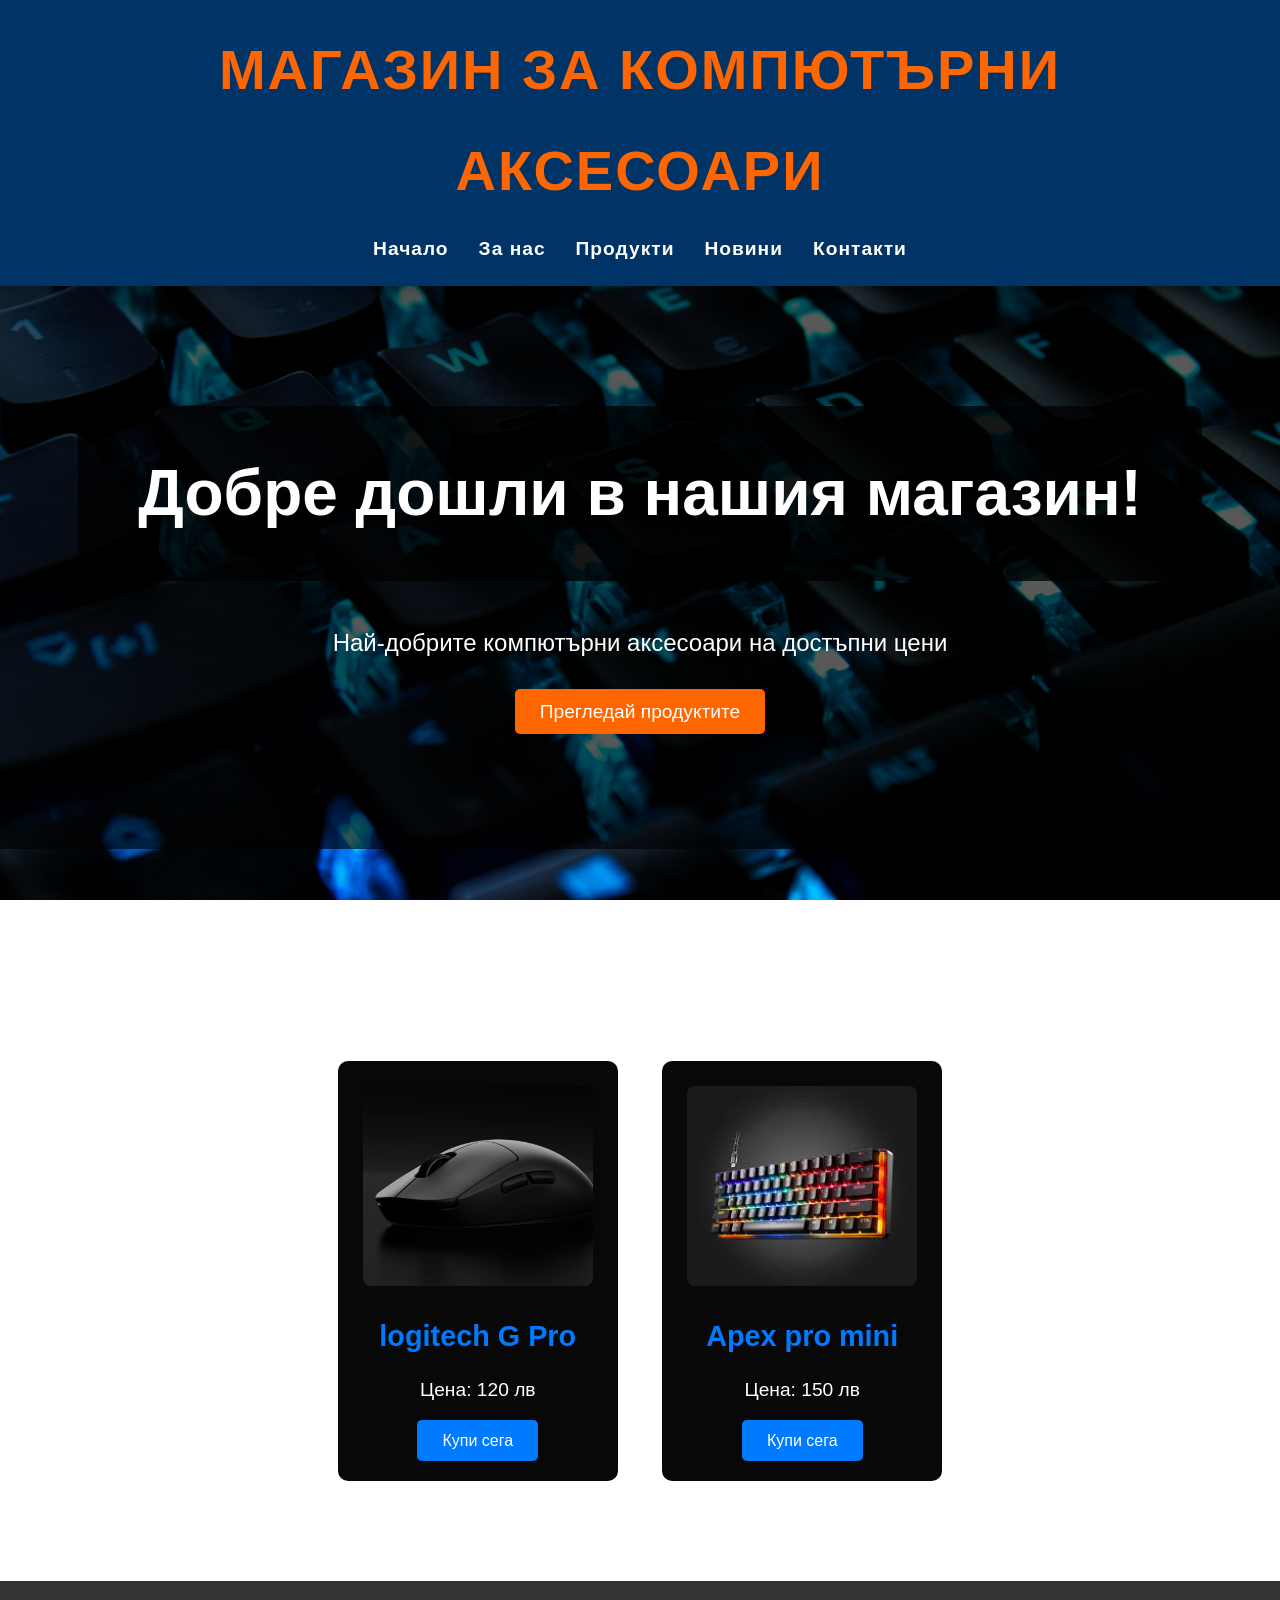
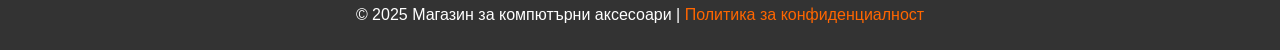
<file: index.html>
<!DOCTYPE html>
<html lang="bg">
<head>
    <meta charset="UTF-8">
    <meta name="viewport" content="width=device-width, initial-scale=1.0">
    <title>Магазин за компютърни аксесоари</title>
    <link rel="stylesheet" href="style.css">
</head>
<body>
    <header>
        <div class="logo">
            <h1>Магазин за компютърни аксесоари</h1>
        </div>
        <nav>
            <ul>
                <li><a href="index.html">Начало</a></li>
                <li><a href="about.html">За нас</a></li>
                <li><a href="products.html">Продукти</a></li>
                <li><a href="news.html">Новини</a></li>
                <li><a href="contact.html">Контакти</a></li>
            </ul>
        </nav>
    </header>

    <section id="hero">
        <div class="hero-text">
            <h2>Добре дошли в нашия магазин!</h2>
            <p>Най-добрите компютърни аксесоари на достъпни цени</p>
            <a href="products.html" class="btn">Прегледай продуктите</a>
        </div>
    </section>

    <section id="products">
        <h2>Нашите продукти</h2>
        <div class="product-card">
            <img src="images/pro2-lightspeed-intro.webp" alt="Мишка X1">
            <h3>logitech G Pro</h3>
            <p>Цена: 120 лв</p>
            <a href="#">Купи сега</a>
        </div>
        <div class="product-card">
            <img src="images/images.jpg" alt="Клавиатура Y2">
            <h3>Apex pro mini</h3>
            <p>Цена: 150 лв</p>
            <a href="#">Купи сега</a>
        </div>
    </section>


    <footer>
        <p>&copy; 2025 Магазин за компютърни аксесоари | <a href="privacy.html">Политика за конфиденциалност</a></p>
    </footer>
</body>
</html>
</file>
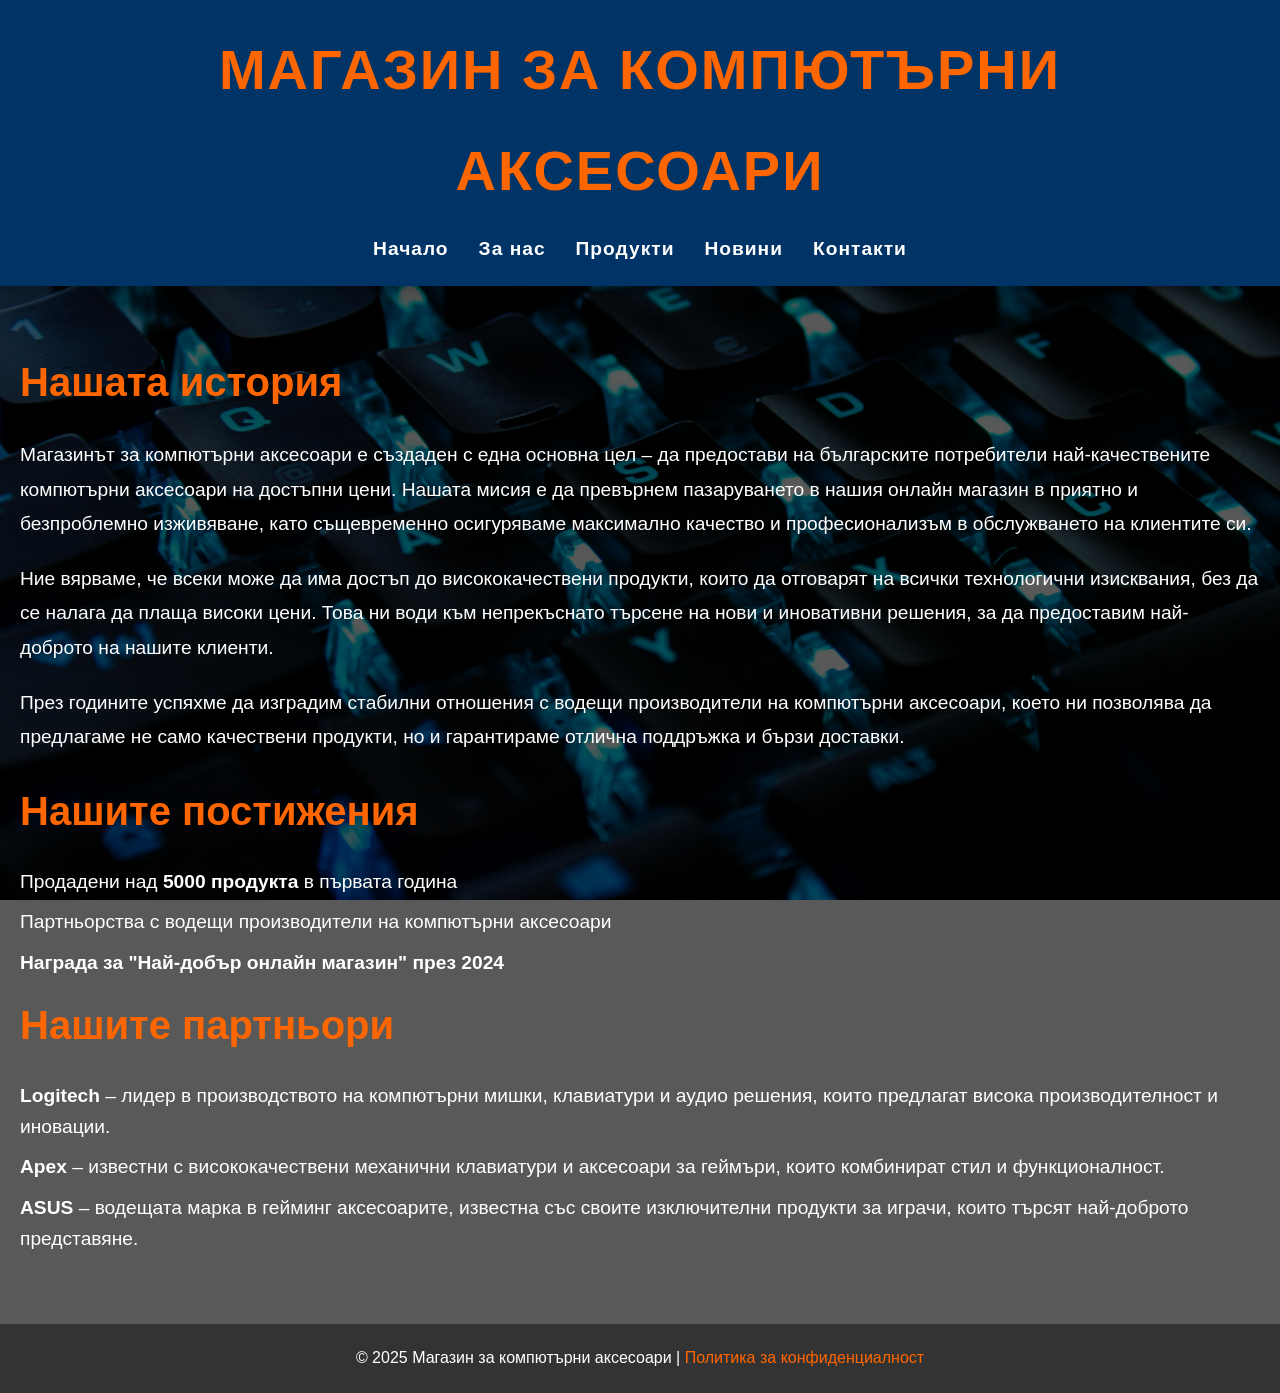
<file: about.html>
<!DOCTYPE html>
<html lang="bg">
<head>
    <meta charset="UTF-8">
    <meta name="viewport" content="width=device-width, initial-scale=1.0">
    <title>За нас - Магазин за компютърни аксесоари</title>
    <link rel="stylesheet" href="style.css">
</head>
<body>
    <header>
        <div class="logo">
            <h1>Магазин за компютърни аксесоари</h1>
        </div>
        <nav>
            <ul>
                <li><a href="index.html">Начало</a></li>
                <li><a href="about.html">За нас</a></li>
                <li><a href="products.html">Продукти</a></li>
                <li><a href="news.html">Новини</a></li>
                <li><a href="contact.html">Контакти</a></li>
            </ul>
        </nav>
    </header>

    <section id="about">
        <h2>Нашата история</h2>
        <p>Магазинът за компютърни аксесоари е създаден с една основна цел – да предостави на българските потребители най-качествените компютърни аксесоари на достъпни цени. Нашата мисия е да превърнем пазаруването в нашия онлайн магазин в приятно и безпроблемно изживяване, като същевременно осигуряваме максимално качество и професионализъм в обслужването на клиентите си.</p>
        <p>Ние вярваме, че всеки може да има достъп до висококачествени продукти, които да отговарят на всички технологични изисквания, без да се налага да плаща високи цени. Това ни води към непрекъснато търсене на нови и иновативни решения, за да предоставим най-доброто на нашите клиенти.</p>
        <p>През годините успяхме да изградим стабилни отношения с водещи производители на компютърни аксесоари, което ни позволява да предлагаме не само качествени продукти, но и гарантираме отлична поддръжка и бързи доставки.</p>

        <h2>Нашите постижения</h2>
        <ul>
            <li>Продадени над <strong>5000 продукта</strong> в първата година</li>
            <li>Партньорства с водещи производители на компютърни аксесоари</li>
            <li><strong>Награда за "Най-добър онлайн магазин" през 2024</strong></li>
        </ul>

        <h2>Нашите партньори</h2>
        <ul>
            <li><strong>Logitech</strong> – лидер в производството на компютърни мишки, клавиатури и аудио решения, които предлагат висока производителност и иновации.</li>
            <li><strong>Apex</strong> – известни с висококачествени механични клавиатури и аксесоари за геймъри, които комбинират стил и функционалност.</li>
            <li><strong>ASUS</strong> – водещата марка в гейминг аксесоарите, известна със своите изключителни продукти за играчи, които търсят най-доброто представяне.</li>
        </ul>
    </section>


    <footer>
        <p>&copy; 2025 Магазин за компютърни аксесоари | <a href="privacy.html">Политика за конфиденциалност</a></p>
    </footer>
</body>
</html>
</file>
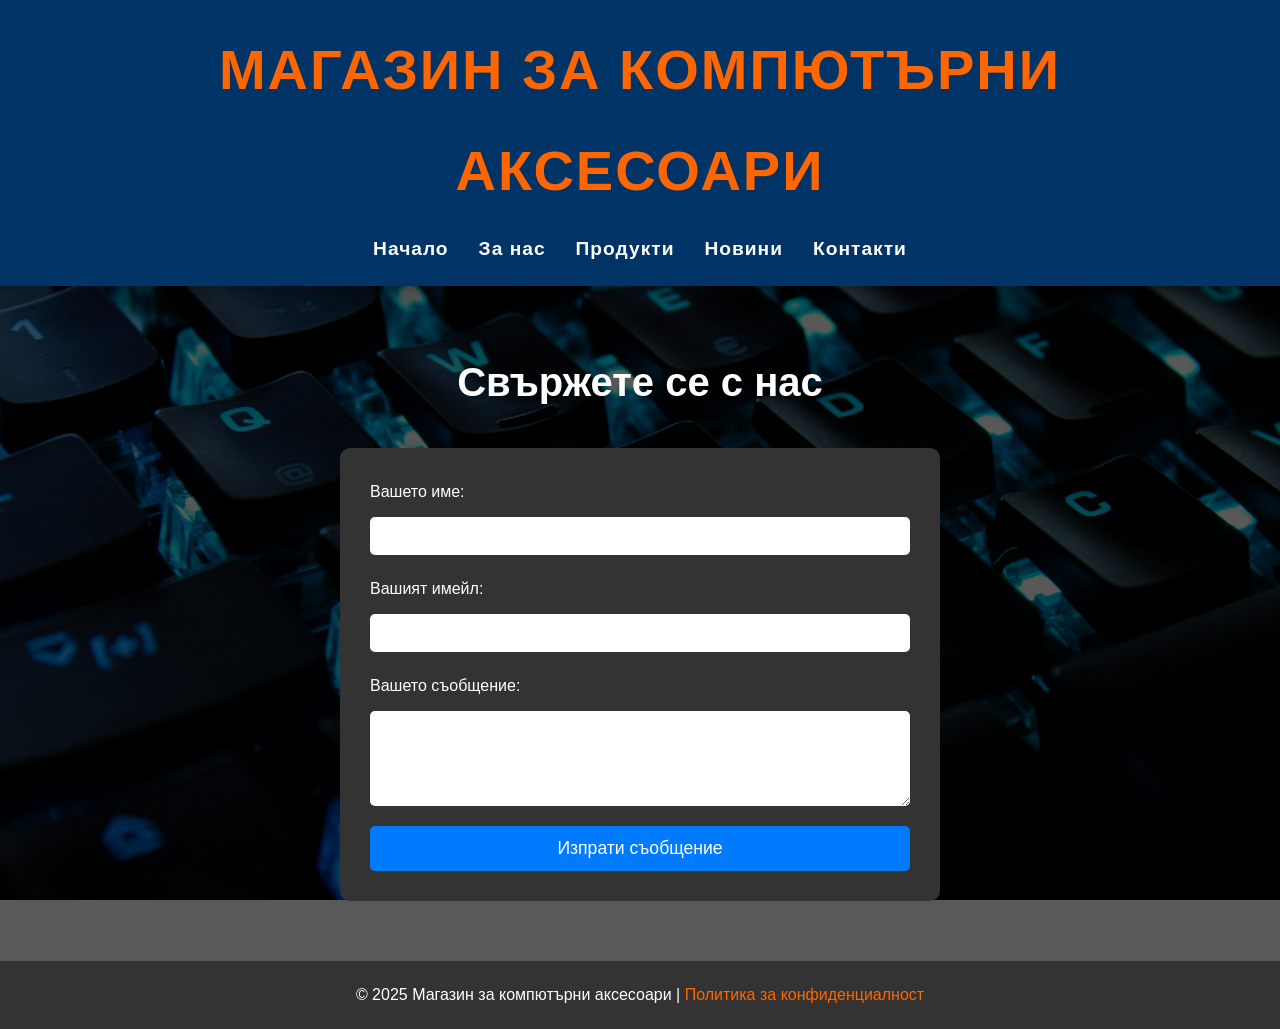
<file: contact.html>
<!DOCTYPE html>
<html lang="bg">
<head>
    <meta charset="UTF-8">
    <meta name="viewport" content="width=device-width, initial-scale=1.0">
    <title>Контакти - Магазин за компютърни аксесоари</title>
    <link rel="stylesheet" href="style.css"> 
</head>
<body>
    
    <header>
        <div class="logo">
            <h1>Магазин за компютърни аксесоари</h1>
        </div>
        <nav>
            <ul>
                <li><a href="index.html">Начало</a></li>
                <li><a href="about.html">За нас</a></li>
                <li><a href="products.html">Продукти</a></li>
                <li><a href="news.html">Новини</a></li>
                <li><a href="contact.html">Контакти</a></li>
            </ul>
        </nav>
    </header>


    <section id="contact">
        <h2>Свържете се с нас</h2>
        <p></p>
        
        <form action="send-message.php" method="POST">
            <label for="name">Вашето име:</label>
            <input type="text" id="name" name="name" required>

            <label for="email">Вашият имейл:</label>
            <input type="email" id="email" name="email" required>

            <label for="message">Вашето съобщение:</label>
            <textarea id="message" name="message" rows="5" required></textarea>

            <button type="submit">Изпрати съобщение</button>
        </form>
    </section>

    <footer>
        <p>&copy; 2025 Магазин за компютърни аксесоари | <a href="privacy.html">Политика за конфиденциалност</a></p>
    </footer>

</body>
</html>
</file>
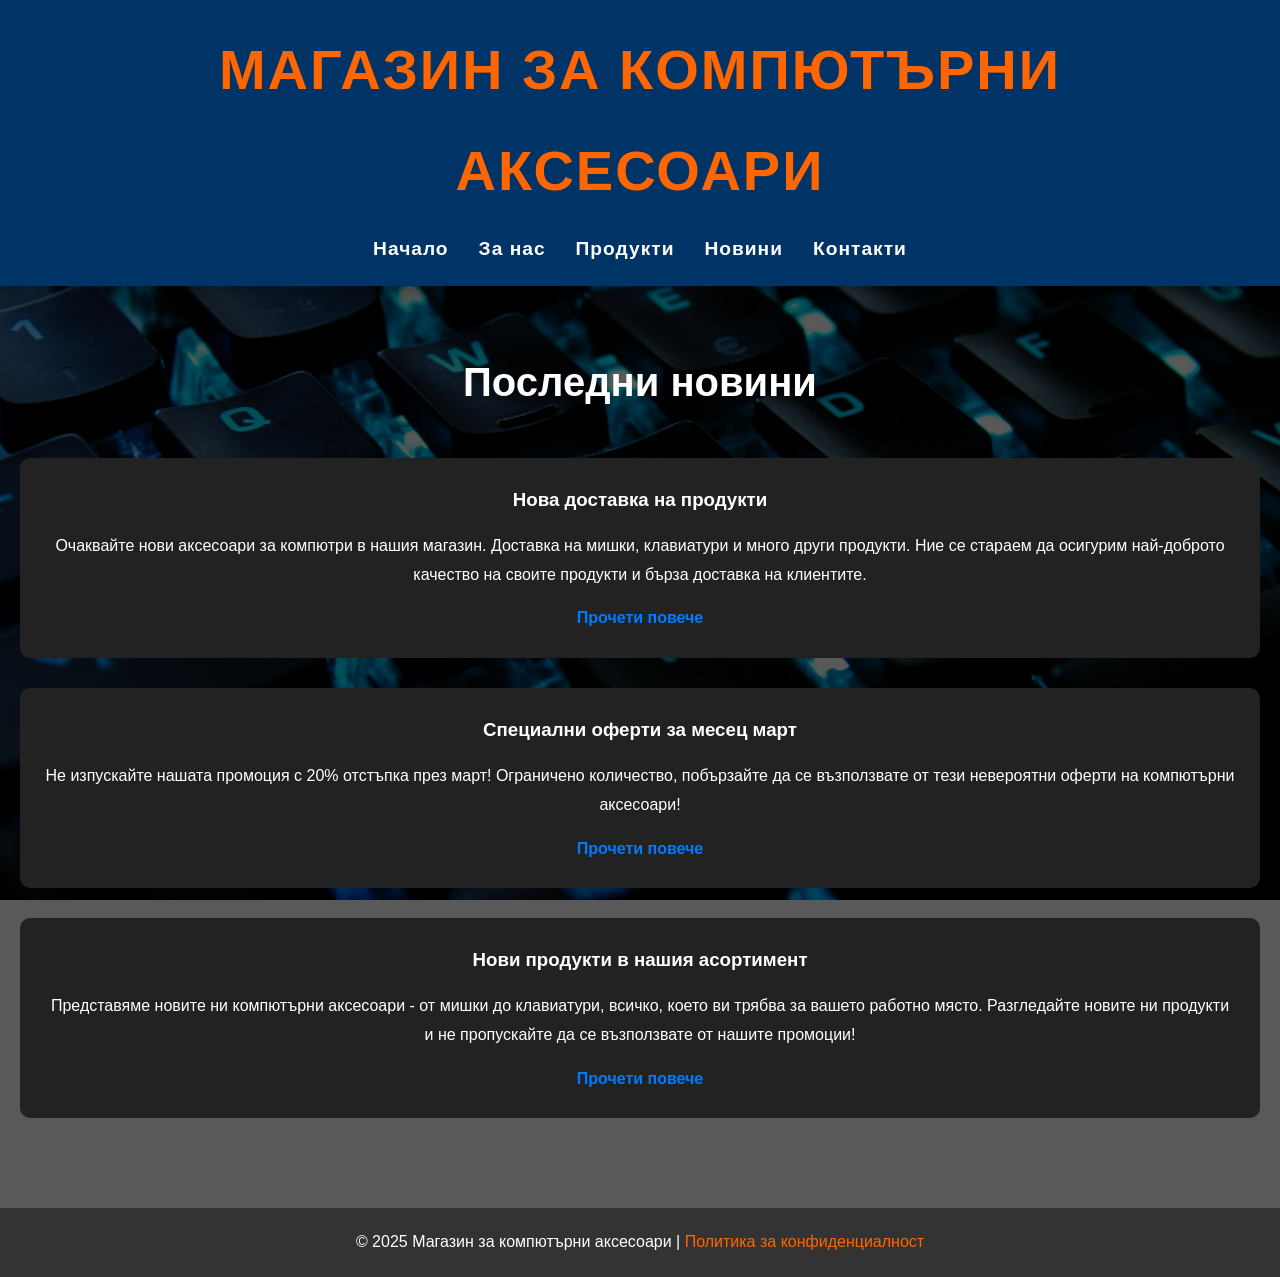
<file: news.html>
<!DOCTYPE html>
<html lang="bg">
<head>
    <meta charset="UTF-8">
    <meta name="viewport" content="width=device-width, initial-scale=1.0">
    <title>Новини - Магазин за компютърни аксесоари</title>
    <link rel="stylesheet" href="style.css"> 
</head>
<body>
    
    <header>
        <div class="logo">
            <h1>Магазин за компютърни аксесоари</h1>
        </div>
        <nav>
            <ul>
                <li><a href="index.html">Начало</a></li>
                <li><a href="about.html">За нас</a></li>
                <li><a href="products.html">Продукти</a></li>
                <li><a href="news.html">Новини</a></li>
                <li><a href="contact.html">Контакти</a></li>
            </ul>
        </nav>
    </header>

    <section id="news">
        <h2>Последни новини</h2>

        <div class="news-item">
            <h3>Нова доставка на продукти</h3>
            <p>Очаквайте нови аксесоари за компютри в нашия магазин. Доставка на мишки, клавиатури и много други продукти. Ние се стараем да осигурим най-доброто качество на своите продукти и бърза доставка на клиентите.</p>
            <a href="#">Прочети повече</a>
        </div>

        <div class="news-item">
            <h3>Специални оферти за месец март</h3>
            <p>Не изпускайте нашата промоция с 20% отстъпка през март! Ограничено количество, побързайте да се възползвате от тези невероятни оферти на компютърни аксесоари!</p>
            <a href="#">Прочети повече</a>
        </div>

        <div class="news-item">
            <h3>Нови продукти в нашия асортимент</h3>
            <p>Представяме новите ни компютърни аксесоари - от мишки до клавиатури, всичко, което ви трябва за вашето работно място. Разгледайте новите ни продукти и не пропускайте да се възползвате от нашите промоции!</p>
            <a href="#">Прочети повече</a>
        </div>

    </section>

    <footer>
        <p>&copy; 2025 Магазин за компютърни аксесоари | <a href="privacy.html">Политика за конфиденциалност</a></p>
    </footer>

</body>
</html>
</file>
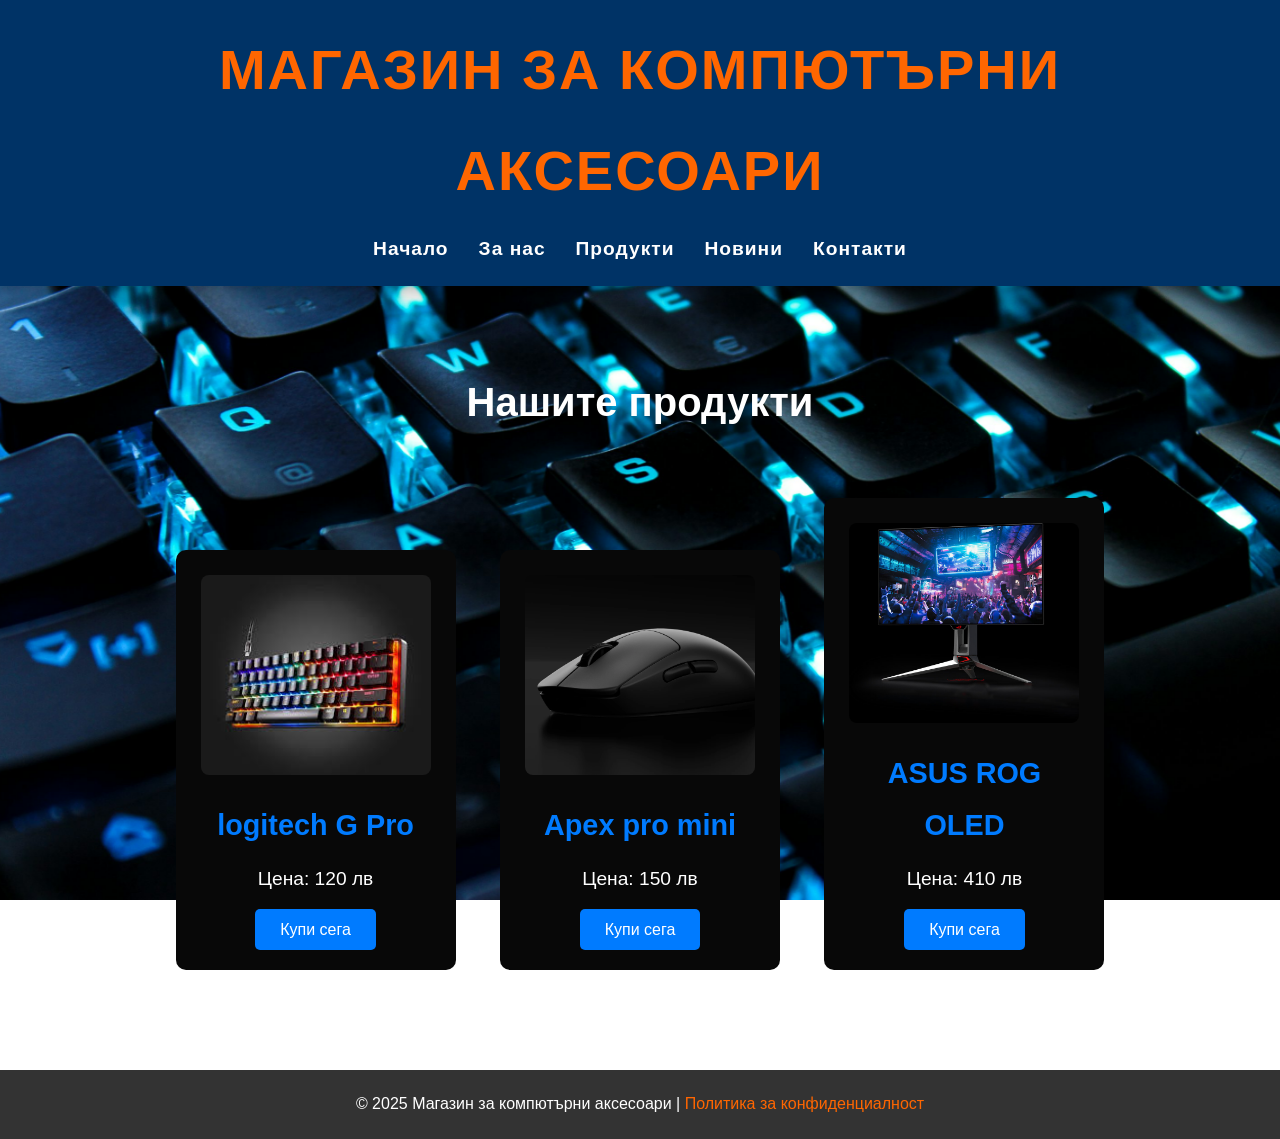
<file: products.html>
<!DOCTYPE html>
<html lang="bg">
<head>
    <meta charset="UTF-8">
    <meta name="viewport" content="width=device-width, initial-scale=1.0">
    <title>Продукти - Магазин за компютърни аксесоари</title>
    <link rel="stylesheet" href="style.css"> 
</head>
<body>
    
    <header>
        <div class="logo">
            <h1>Магазин за компютърни аксесоари</h1>
        </div>
        <nav>
            <ul>
                <li><a href="index.html">Начало</a></li>
                <li><a href="about.html">За нас</a></li>
                <li><a href="products.html">Продукти</a></li>
                <li><a href="news.html">Новини</a></li>
                <li><a href="contact.html">Контакти</a></li>
            </ul>
        </nav>
    </header>

    
    <section id="products">
        <h2>Нашите продукти</h2>

        <div class="product-card">
            <img src="images/images.jpg" alt="Мишка X1">
            <h3> logitech G Pro</h3>
            <p>Цена: 120 лв</p>
            <a href="#">Купи сега</a>
        </div>

        <div class="product-card">
            <img src="images/pro2-lightspeed-intro.webp" alt="Клавиатура Y2">
            <h3>Apex pro mini</h3>
            <p>Цена: 150 лв</p>
            <a href="#">Купи сега</a>
        </div>

        <div class="product-card">
            <img src="images/brightness.jpg" alt="Монитор Z1">
            <h3>ASUS ROG OLED</h3>
            <p>Цена: 410 лв</p>
            <a href="#">Купи сега</a>
        </div>
        

    </section>

   
    <footer>
        <p>&copy; 2025 Магазин за компютърни аксесоари | <a href="privacy.html">Политика за конфиденциалност</a></p>
    </footer>
</body>
</html>
</file>
<file: style.css>
* {
    margin: 0;
    padding: 0;
    box-sizing: border-box;
}

html {
    height: 100%;
}

body {
    min-height: 100vh;
    display: flex;
    flex-direction: column;
    font-family: 'Segoe UI', Tahoma, Geneva, Verdana, sans-serif;
    line-height: 1.8;
    background: url("images/photo-1612198188060-c7c2a3b66eae.jpg")
    no-repeat center center fixed;
    background-size: cover;

    color: white;
}

main {
    flex: 1;
}

header {
    background-color: #003366;
    color: white;
    padding: 20px 30px;
    box-shadow: 0 5px 20px rgba(0, 0, 0, 0.3);
}

/* LOGO */

header .logo h1 {
    font-family: Arial, sans-serif;
    font-size: 3.5em;
    text-transform: uppercase;
    color: #ff6600;
    text-align: center;
    letter-spacing: 2px;
}

nav {
    margin-top: 10px;
}

nav ul {
    list-style: none;
    display: flex;
    justify-content: center;
    gap: 30px;
}

nav ul li {
    margin: 0;
}

nav ul li a {
    color: white;
    text-decoration: none;
    font-weight: bold;
    font-size: 1.2em;
    letter-spacing: 1px;
    transition: color 0.3s ease-in-out;
}

nav ul li a:hover {
    color: #ff6600;
}

#hero {
    text-align: center;
    padding: 120px 20px;
    background-color: rgba(0, 0, 0, 0.65);
}

.hero-text h2 {
    font-size: 4em;
    color: white;
    background-color: rgba(0, 0, 0, 0.75);
    display: inline-block;
    padding: 30px 60px;
    border-radius: 10px;
    margin-bottom: 20px;
}

.hero-text p {
    font-size: 1.5em;
    margin-top: 20px;
    margin-bottom: 30px;
}

.btn {
    background-color: #ff6600;
    color: white;
    padding: 12px 25px;
    text-decoration: none;
    font-size: 1.2em;
    border-radius: 5px;
    transition: 0.3s;
}

.btn:hover {
    background-color: #e65c00;
}

#products {
    text-align: center;
    padding: 80px 20px;
}

#products h2 {
    font-size: 2.5em;
    margin-bottom: 40px;
}

.product-card {
    display: inline-block;
    width: 280px;
    margin: 20px;
    background-color: #080808;
    padding: 25px;
    border-radius: 10px;
    text-align: center;
    transition: 0.3s;
}

.product-card:hover {
    transform: translateY(-10px);
}

.product-card img {
    width: 100%;
    height: 200px;
    object-fit: cover;
    border-radius: 8px;
    margin-bottom: 15px;
}

.product-card h3 {
    font-size: 1.8em;
    margin-bottom: 10px;
    color: #007bff;
}

.product-card p {
    font-size: 1.2em;
    margin-bottom: 20px;
}

.product-card a {
    background-color: #007bff;
    color: white;
    padding: 12px 25px;
    text-decoration: none;
    border-radius: 5px;
}

.product-card a:hover {
    background-color: #0056b3;
}

#about {
    padding: 60px 20px;
    background-color: rgba(0, 0, 0, 0.65);
}

#about h2 {
    color: #ff6600;
    margin-bottom: 20px;
    font-size: 2.5em;
}

#about p {
    margin-bottom: 20px;
    font-size: 1.2em;
}
#about ul li {
    list-style: none;
    font-size: 1.2em;
    margin-bottom: 10px;
    line-height: 1.6;
}

#contact {
    padding: 60px 20px;
    text-align: center;
    background-color: rgba(0, 0, 0, 0.65);
}
#contact h2 {
    margin-bottom: 30px;
    font-size: 2.5em;
}

form {
    background-color: #333;
    max-width: 600px;
    margin: auto;
    padding: 30px;
    border-radius: 10px;
    display: flex;
    flex-direction: column;
}

form label {
    margin-bottom: 10px;
    text-align: left;
}

form input,
form textarea {
    width: 100%;
    padding: 10px;
    margin-bottom: 20px;
    border: none;
    border-radius: 5px;
    font-size: 1em;
}

form button {
    background-color: #007bff;
    color: white;
    padding: 12px;
    border: none;
    border-radius: 5px;
    font-size: 1.1em;
    cursor: pointer;
}

form button:hover {
    background-color: #0056b3;
}

#news {
    padding: 60px 20px;
    text-align: center;
    background-color: rgba(0, 0, 0, 0.65);
}

#news h2 {
    margin-bottom: 40px;
    font-size: 2.5em;
}

.news-item {
    background-color: #222222;
    padding: 25px;
    margin-bottom: 30px;
    border-radius: 10px;
}

.news-item h3 {
    margin-bottom: 15px;
    color: white;
}

.news-item p {
    margin-bottom: 15px;
}

.news-item a {
    color: #007bff;
    text-decoration: none;
    font-weight: bold;
    
}

.news-item a:hover {
    color: #ff6600;
}


footer {
    background-color: #333;
    color: white;
    text-align: center;
    padding: 20px;
    margin-top: auto;
}

footer a {
    color: #ff6600;
    text-decoration: none;
}

footer a:hover {
    text-decoration: underline;
}

@media (max-width: 768px) {

    nav ul {
        flex-direction: column;
        gap: 20px;
    }

    .product-card {
        width: 100%;
    }

    .hero-text h2 {
        font-size: 2.5em;
        padding: 20px;
    }

    .hero-text p {
        font-size: 1.2em;
    }
}
</file>
